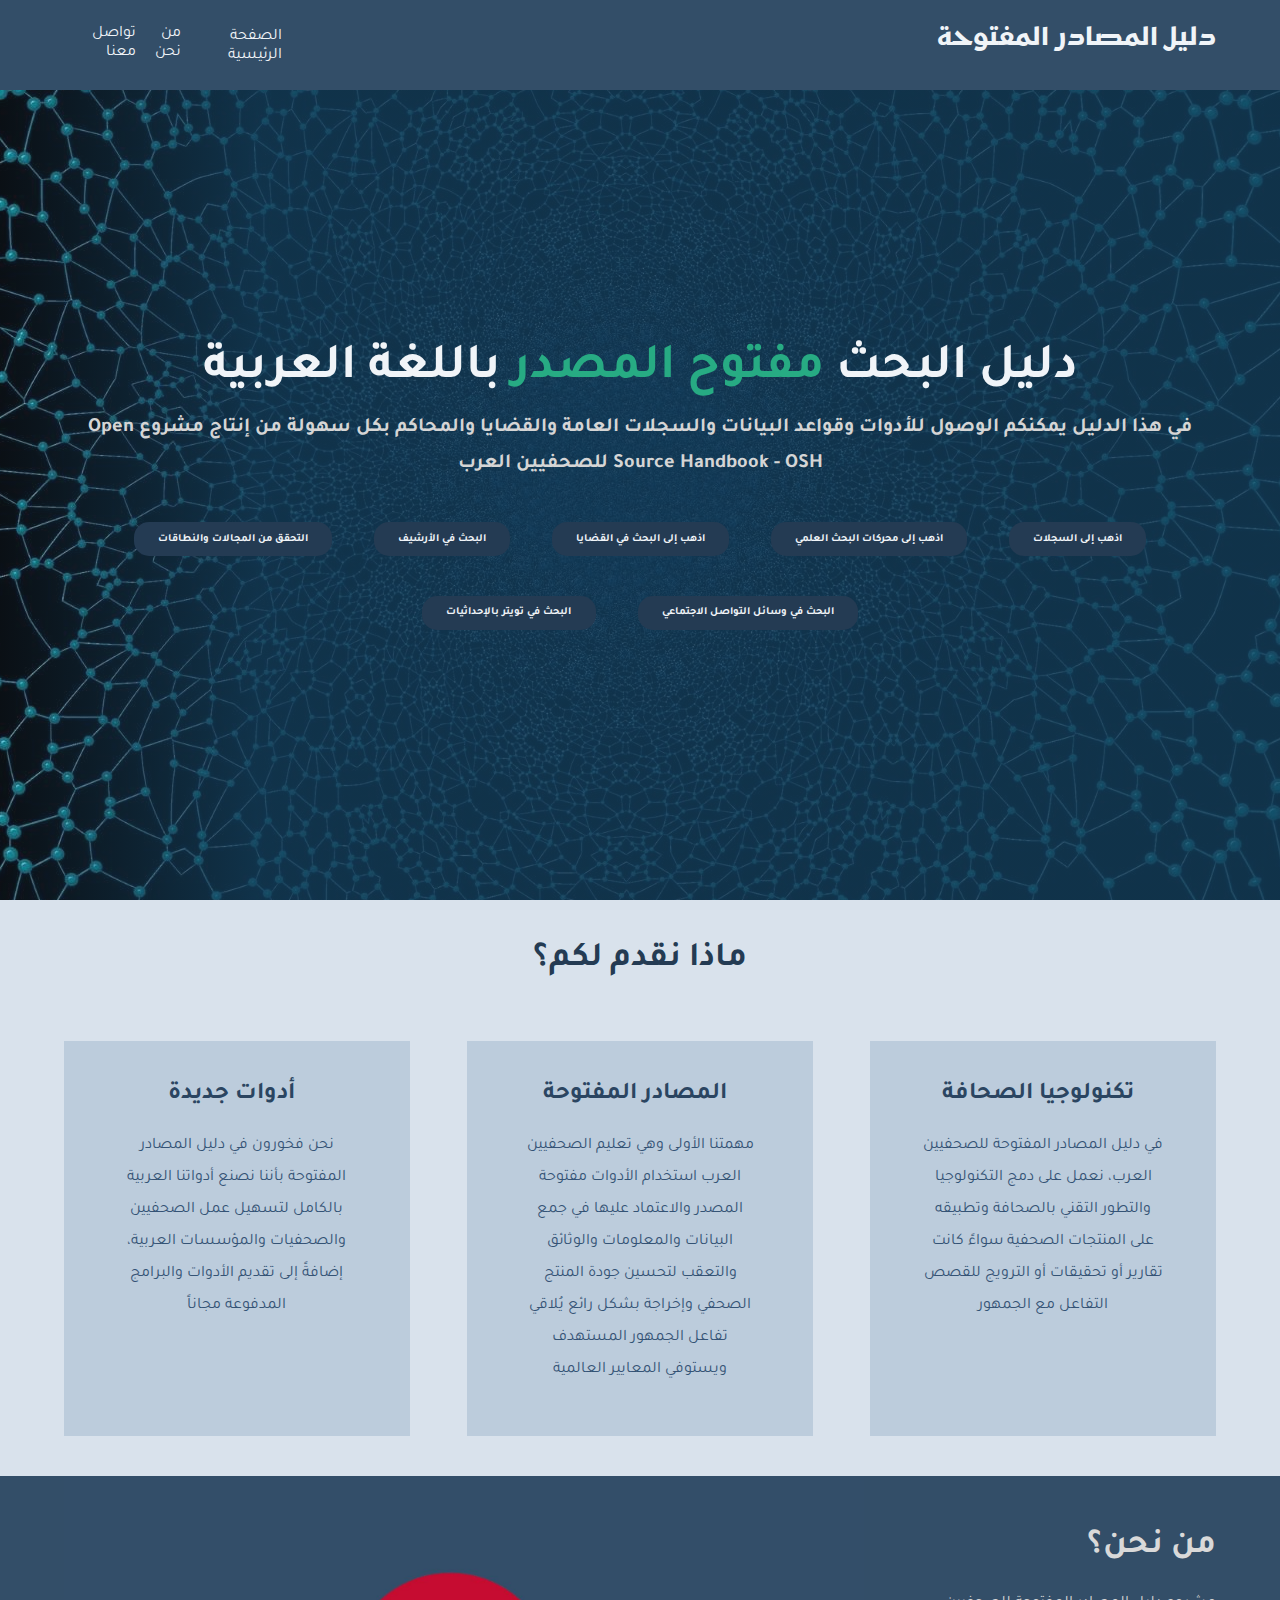
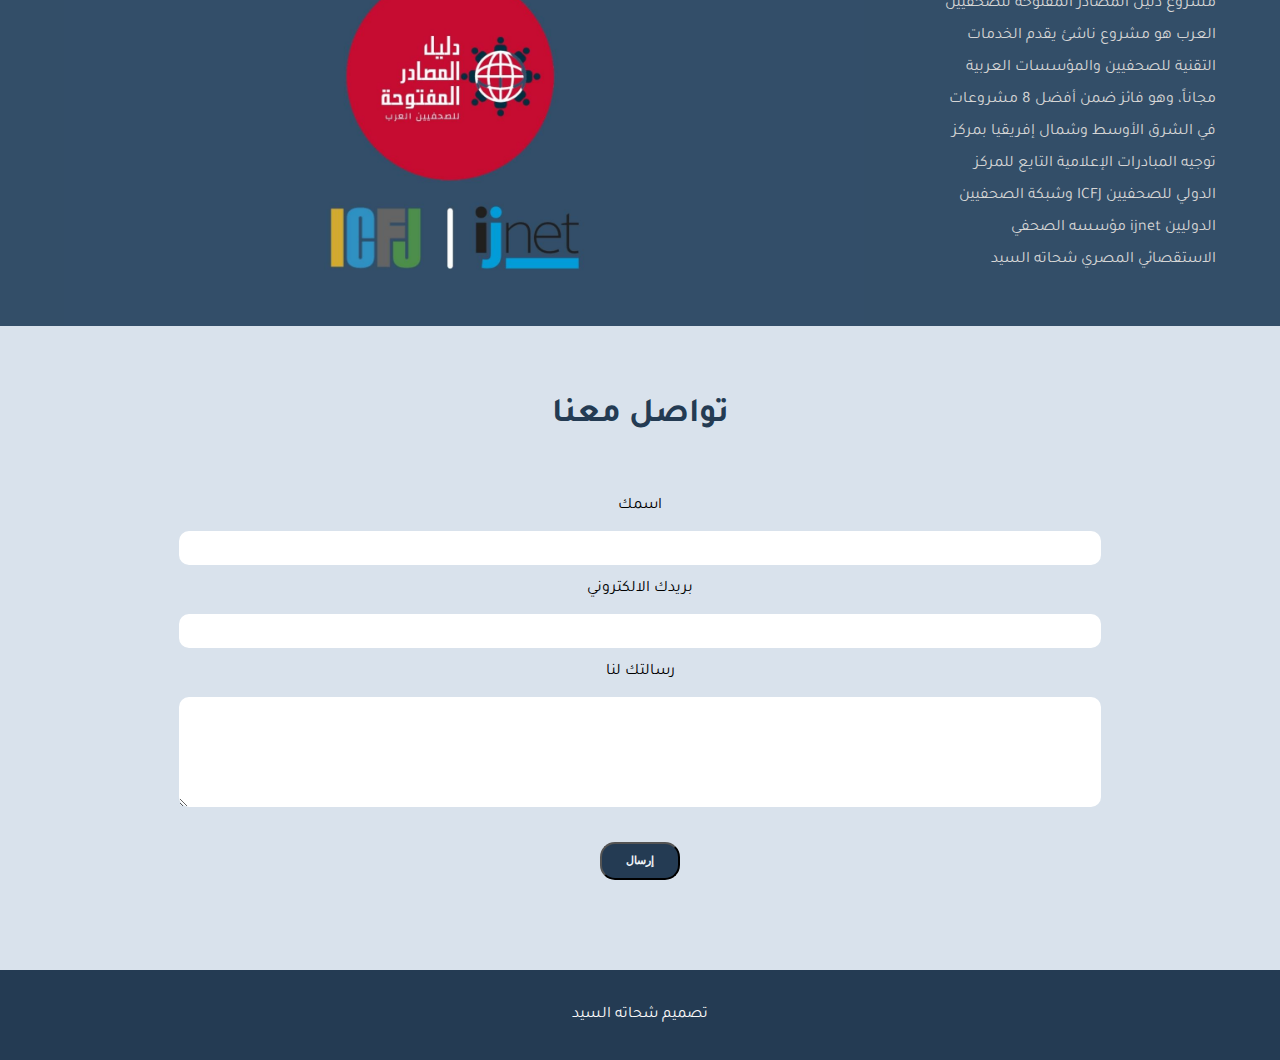
<file: index.html>
<!DOCTYPE html>
<html dir="rtl" lang="en">
  <head>
    <meta charset="UTF-8" />
    <meta name="viewport" content="width=device-width, initial-scale=1.0" />
    <meta property="og:title" content="دليل المصادر المفتوحة" />
    <meta property="og:description" content="  نقدم الخدمات التقنية للصحفيين والمؤسسات العربية " />
    <meta property="og:image" content="https://replit.com/@ShehataElsayed/mwqaa-wyb#images/background.jpg"/>

    <link rel="stylesheet" href="style.css" />
    
    <link rel="stylesheet" href="https://cdnjs.cloudflare.com/ajax/libs/font-awesome/5.15.1/css/all.min.css" integrity="sha512-+4zCK9k+qNFUR5X+cKL9EIR+ZOhtIloNl9GIKS57V1MyNsYpYcUrUeQc9vNfzsWfV28IaLL3i96P9sdNyeRssA==" crossorigin="anonymous" />
    <title>  أدوات البحث للصحفيين العرب  </title>
  </head>
  <body>
    <div class="container">
      <div class="nav-container">
        <nav>
          <h3>
          <a href="https://www.facebook.com/oshsource" class="logo">دليل المصادر المفتوحة 
         </h3>
          <ul>
            <li><a href="./index.html">الصفحة الرئيسية</a></li>
            <li><a href="#aboutus">من نحن</a></li>
            <li><a href="#contactus">تواصل معنا</a></li>
          </ul>
        </nav>
      </div>
      <div class="hero">
        <div class="content">
          <h1> دليل البحث  <span> مفتوح المصدر </span>  باللغة العربية </h1>
          <h4>
            في هذا الدليل يمكنكم الوصول للأدوات وقواعد البيانات والسجلات العامة والقضايا والمحاكم بكل  سهولة من إنتاج مشروع Open Source Handbook - OSH للصحفيين العرب
         </h4>
    <section "ptn">
          <a href="hot.html" class="shehata-btn"> اذهب إلى السجلات </a>
          <a href="hot3.html" class="shehata-btn"> اذهب إلى محركات البحث العلمي </a>
          <a href="hot1.html" class="shehata-btn"> اذهب إلى البحث في القضايا </a>
          <a href="hot4.html" class="shehata-btn"> البحث في الأرشيف </a>
          <a href="https://open-source-handbook.github.io/Check-the-domain/?fbclid=IwAR1cQdHx6Id7e83OQl7F28Wc5wdTynrNGGR10ElJC5JDONraYEsg_DXC4yc" class="shehata-btn">  التحقق من المجالات والنطاقات  </a>
          <a href="https://open-source-handbook.github.io/Research-70-social-media/?fbclid=IwAR0e8diyOrSRF2jChBbVC2xYcLkI_C4W240_MYRBnHxOexUGXqfkbyzbTBg" class="shehata-btn"> البحث في وسائل التواصل الاجتماعي </a>
          <a href="https://open-source-handbook.github.io/Search-Twitter-by-location/index.html" class="shehata-btn"> البحث في تويتر بالإحداثيات </a>
          </section>
          </div>
        </div>
      </div>

      <section id="qualities">
        <h2>ماذا نقدم لكم؟</h2>
        <div class="qualities-container">

        <div class="quality">
          <div class="header-container">
            <i class="fas fa-tachometer-alt"></i>
            <h3>تكنولوجيا الصحافة</h3>
          </div>
          <p>
            في دليل المصادر المفتوحة للصحفيين العرب، نعمل على دمج التكنولوجيا والتطور التقني بالصحافة وتطبيقه على المنتجات الصحفية سواءً كانت تقارير أو تحقيقات أو الترويج للقصص التفاعل مع الجمهور
          </p>
        </div>
        <div class="quality">
          <div class="header-container">
            <i class="fas fa-star"></i>
            <h3> المصادر المفتوحة</h3>
          </div>
          <p>
            مهمتنا الأولى وهي تعليم الصحفيين العرب استخدام الأدوات مفتوحة المصدر والاعتماد عليها في جمع البيانات والمعلومات والوثائق والتعقب لتحسين جودة المنتج الصحفي وإخراجة بشكل رائع يُلاقي تفاعل الجمهور المستهدف ويستوفي المعايير العالمية
          </p>
        </div>
        <div class="quality">
          <div class="header-container">
            <i class="fas fa-money-bill-wave-alt"></i>
            <h3>أدوات جديدة</h3>
          </div>
          <p>
            نحن فخورون في دليل المصادر المفتوحة بأننا نصنع أدواتنا العربية بالكامل لتسهيل عمل الصحفيين والصحفيات والمؤسسات العربية، إضافةً إلى تقديم الأدوات والبرامج المدفوعة مجاناً 
          </p>
        </div>
      </section>
       <div id='aboutus' class="about-container">
        <section class="about-us">
            <div class="about-content">
              <h2>من نحن؟</h2>
              <p>
                مشروع دليل المصادر المفتوحة للصحفيين العرب هو مشروع ناشئ يقدم الخدمات التقنية للصحفيين والمؤسسات العربية مجاناً، وهو فائز ضمن أفضل 8 مشروعات في الشرق الأوسط وشمال إفريقيا بمركز توجيه المبادرات الإعلامية التايع للمركز الدولي للصحفيين ICFJ وشبكة الصحفيين الدوليين ijnet مؤسسه الصحفي الاستقصائي المصري شحاته السيد
              </p>
            </div>
            <img src="./images/who-are-we.jpg" alt="" />
        </div>
          </section>
      </div>
      <section id="contactus" class="contact-us">
   <h2>تواصل معنا</h2>
   <form target="_blank" action="https://formsubmit.co/egkrkr@gmail.com" method="POST">
          <label for="name">اسمك</label>
          <input type="text" id="name" name="name" />
          <label for="email">بريدك الالكتروني</label>
          <input type="email" id="email" name="email"/>
          <label for="msg">رسالتك لنا</label>
          <textarea name="message" id="msg" cols="30" rows="5"></textarea>
        <button href="egkrkr@gmail.com"class="shehata-btn" type='submit'>إرسال</button>
        </form>
</div>
      </section>
      <footer>
          <p>تصميم شحاته السيد</p>
      </footer>
    </div>
  </body>
</html>
</file>
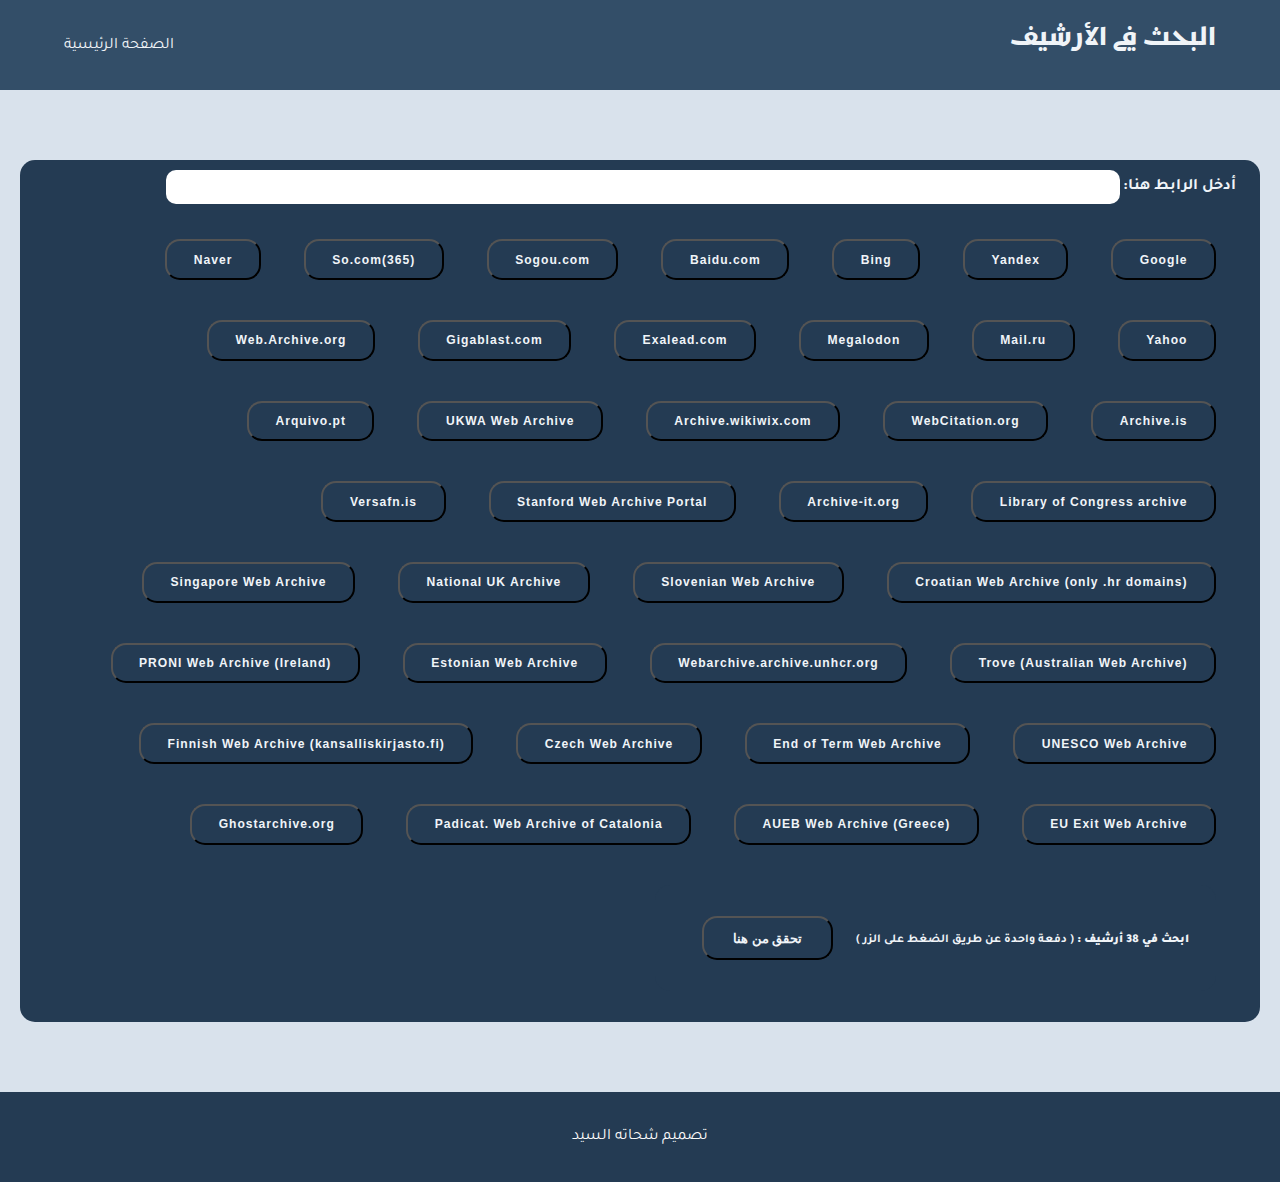
<file: hot4.html>
<!DOCTYPE html>
	<html dir="rtl" lang="en">

	<head>
		<meta charset="UTF-8" />
		<meta name="viewport" content="width=device-width, initial-scale=1.0" />
		<meta property="og:title" content="دليل المصادر المفتوحة" />
		<meta property="og:description" content="  نقدم الخدمات التقنية للصحفيين والمؤسسات العربية " />
		<meta property="og:image" content="https://scontent.fcai20-6.fna.fbcdn.net/v/t39.30808-6/p180x540/243256435_180094877593908_4372607081231701407_n.jpg?_nc_cat=101&ccb=1-5&_nc_sid=e3f864&_nc_ohc=ziJVkQPOreQAX-lx8B7&_nc_ht=scontent.fcai20-6.fna&oh=00_AT8UmvQlClVjmF74UEzAALkVkAYt5TWBupXQC8kO7mHOHw&oe=6201B5A0" />

		<link rel="stylesheet" href="style.css" />

		<link rel="stylesheet" href="https://cdnjs.cloudflare.com/ajax/libs/font-awesome/5.15.1/css/all.min.css" integrity="sha512-+4zCK9k+qNFUR5X+cKL9EIR+ZOhtIloNl9GIKS57V1MyNsYpYcUrUeQc9vNfzsWfV28IaLL3i96P9sdNyeRssA=="
		 crossorigin="anonymous" />
		<title>دليل المصادر المفتوحة</title>
    <script src="script.js">
	</script>

	</head>

	<body>
		<div class="container">
			<div class="nav-container">
				<nav>
					<h3>
						<a href="./index.html" class="logo"> البحث في الأرشيف
					</h3>
          <ul>
            <li><a href="./index.html">الصفحة الرئيسية</a></li>
            </ul>
    
				</nav>
			</div>
    <form>
				<div class="shehata-btn">
          
					<label for="url">أدخل الرابط هنا:</label>
        <input type="text" class="form-control" id="url">
        
      </form>
    <button type="button" onclick="buttonOpen('GoogleCache')" class="shehata-btn">Google</button>
     <button type="button" onclick="buttonOpen('YandexCache')" class="shehata-btn">Yandex</button>
     <button type="button" onclick="buttonOpen('BingCache')" class="shehata-btn">Bing</button>
      <button type="button" onclick="buttonOpen('Baidu')" class="shehata-btn">Baidu.com</button>
     <button type="button" onclick="buttonOpen('Sogou')" class="shehata-btn">Sogou.com</button>
      <button type="button" onclick="buttonOpen('365')" class="shehata-btn">So.com(365)</button>
       <button type="button" onclick="buttonOpen('Naver')" class="shehata-btn">Naver</button>
       <button type="button" onclick="buttonOpen('Yahoo')" class="shehata-btn">Yahoo</button>
        <button type="button" onclick="buttonOpen('Mailru')" class="shehata-btn">Mail.ru</button>
       <button type="button" onclick="buttonOpen('Megalodon')" class="shehata-btn">Megalodon</button>
     <button type="button" onclick="buttonOpen('Exalead')" class="shehata-btn">Exalead.com</button>
      <button type="button" onclick="buttonOpen('Gigablast')" class="shehata-btn">Gigablast.com</button>
  
      <button type="button" onclick="buttonOpen('WebArchive')" class="shehata-btn">Web.Archive.org</button>
       <button type="button" onclick="buttonOpen('ArchiveIS')" class="shehata-btn">Archive.is</button>
        <button type="button" onclick="buttonOpen('WebCitation')" class="shehata-btn">WebCitation.org</button>
        <button type="button" onclick="buttonOpen('WikiWix')" class="shehata-btn">Archive.wikiwix.com</button>
         <button type="button" onclick="buttonOpen('UKWA')" class="shehata-btn">UKWA Web Archive</button>
          <button type="button" onclick="buttonOpen('Arquivopt')" class="shehata-btn">Arquivo.pt</button>
          <button type="button" onclick="buttonOpen('Locarchive')" class="shehata-btn">Library of Congress archive</button>
           <button type="button" onclick="buttonOpen('Archiveit')" class="shehata-btn">Archive-it.org</button>
          <button type="button" onclick="buttonOpen('Stanfordarchive')" class="shehata-btn">Stanford Web Archive Portal</button>
          <button type="button" onclick="buttonOpen('Versafn')" class="shehata-btn">Versafn.is</button>
          <button type="button" onclick="buttonOpen('Hawnskhr')" class="shehata-btn">Croatian Web Archive (only .hr domains)</button>
            <button type="button" onclick="buttonOpen('Arhivnuk')" class="shehata-btn">Slovenian Web Archive</button>
            <button type="button" onclick="buttonOpen('Nationalukarchive')" class="shehata-btn">National UK Archive</button>
            <button type="button" onclick="buttonOpen('Singaporearchive')" class="shehata-btn">Singapore Web Archive</button>
            <button type="button" onclick="buttonOpen('Trovearchive')" class="shehata-btn">Trove (Australian Web Archive)</button>

     <button type="button" onclick="buttonOpen('Unchrarchive')" class="shehata-btn">Webarchive.archive.unhcr.org</button>
    <button type="button" onclick="buttonOpen('Estonianarchive')" class="shehata-btn">Estonian Web Archive</button>
    
    <button type="button" onclick="buttonOpen('Pronigovarchive')" class="shehata-btn">PRONI Web Archive (Ireland)</button>
    <button type="button" onclick="buttonOpen('Unescoarchive')" class="shehata-btn">UNESCO Web Archive</button>
    <button type="button" onclick="buttonOpen('Endofterm')" class="shehata-btn">End of Term Web Archive</button>
    <button type="button" onclick="buttonOpen('Czechwebarchive')" class="shehata-btn">Czech Web Archive</button>
    <button type="button" onclick="buttonOpen('FinnishWebArchive')" class="shehata-btn">Finnish Web Archive (kansalliskirjasto.fi)</button>
    <button type="button" onclick="buttonOpen('EuExithWebArchive')" class="shehata-btn">EU Exit Web Archive</button>
    <button type="button" onclick="buttonOpen('AUEBWebArchive')" class="shehata-btn">AUEB Web Archive (Greece)</button>
        <button type="button" onclick="buttonOpen('CataloniaWebArchive')" class="shehata-btn">Padicat. Web Archive of Catalonia</button>  
     <button type="button" onclick="buttonOpen('GhostArchive')" class="shehata-btn">Ghostarchive.org</button>  
      
       <div class="shehata-btn">
         
         <b>ابحث في 38 أرشيف  :</b> (  دفعة واحدة عن طريق الضغط على الزر  )  <button type="button" onclick="allOpen()" class="shehata-btn">تحقق من هنا</button> 
      </div>
			</div>
		</div>
		</div>


		<footer>
			<p>تصميم شحاته السيد</p>
		</footer>
		</div>
	</body>

	</html>
</file>
<file: style.css>
@import url("https://fonts.googleapis.com/css2?family=Kufam:wght@700&family=Tajawal:wght@400;700&display=swap");

* {
  margin: 0;
  padding: 0;
  box-sizing: border-box;
}

html {
  font-size: 10px;
  scroll-behavior: smooth;
}
body {
  font-family: "Tajawal", sans-serif;
  background: #d9e2ec;
  overflow-x: hidden;
}

h1 {
  font-size: 5rem;
  margin-bottom: 1rem;
  color: #f0f4f8;
}

h1 span {
  color: #27ab83;
}

h2 {
  color: #243b53;
  font-size: 3.4rem;
  margin-bottom: 1rem;
}

h3 {
  color: #2b4561;
  font-size: 2.4rem;
  margin-bottom: 1rem;
}
h4 {
  font-size: 2rem;
  width: 40%;
  line-height: 1.8;
  margin-bottom: 2rem;
  color: #d5d5d5;
}

p {
  font-size: 1.6rem;
  color: #345375;
  line-height: 2;
}

/* Nav Section */
.nav-container {
  background: #334e68;
  color: #f0f4f8;
}

nav {
  width: 90%;
  max-width: 1366px;
  margin: 0 auto;
  display: flex;
  justify-content: space-between;
  align-items: center;
  min-height: 10vh;
  font-size: 1.6rem;
}

nav .logo {
  text-decoration: none;
  font-family: "Kufam", cursive;
  font-weight: bold;
  flex: 3;
  color: #f0f4f8;
}

nav ul {
  display: flex;
  list-style-type: none;
  justify-content: space-between;
  flex: 1;
}

nav ul li a {
  color: #f0f4f8;
  text-decoration: none;
}

/* Hero Section */

.hero {
  height: 90vh;
  position: relative;
}

.hero::after {
  content: "";
  position: absolute;
  top: 0;
  left: 0;
  bottom: 0;
  z-index: -1;
  right: 0;
  background-image: linear-gradient(
      90deg,
      rgba(51, 78, 104, 0.2) 0%,
      rgba(20, 63, 92, 0.8) 20%
    ),
    url("./images/background.jpg");

  animation: herobg 3s ease-in;
  background-position: center;
}


.content {
  width: 90%;
  max-width: 1366px;
  margin: 0 auto;
  display: flex;
  flex-direction: column;
  justify-content: center;
  align-items: flex-start;
  height: 90vh;
}

.btn {
  font-family: inherit;
  font-size: 1.6rem;
  font-weight: bold;
  padding: 0.75rem 3rem;
  border-radius: 0.5rem;
  border: none;
  color: #243b53;
  background: #27ab83;
  text-decoration: none;

}

.btn:hover {
  background: #239673;
}

.btn:active {
  scale: 0.98;

}

.shehata-btn {
 color: #f0f4f8;
    background-color: #243b53;
    text-decoration: none;
    font-size: 1.1em;
    font-weight: 600;
    display: inline-block;
    padding: 0.9375em 2.1875em;
    letter-spacing: 1px;
    border-radius: 15px;
    margin-bottom: 40px;
    transition: 0.7s ease;
    margin:2rem;
}


.shehata-btn a {
 text-decoration: none;
 color: #fdfeff;
 }

.shehata-btn:hover {
background-color: #243b53;
}

.shehata-btn:active {
  scale: 0.98;
  
  }

/* Qualities Section */
#qualities {
  width: 90%;
  max-width: 1366px;
  margin: 4rem auto;
  height: 100%;
  min-height: 50vh;
  display: flex;
  flex-direction: column;
  justify-content: center;
  text-align: center;
}

.qualities-container {
  display: flex;
  justify-content: space-between;
  grid-gap: 2rem;
  padding-top: 5rem;
}

.quality {
  background: #bcccdc;
  padding: 4rem 0;
  width: 30%;
}

.quality p {
  text-align: center;
  width: 70%;
  margin: 1rem auto;
}

.header-container {
  display: flex;
  align-items: center;
  justify-content: center;
}

i {
  color: #27ab83;
  font-size: 2.4rem;
  margin-left: 1rem;
  opacity: 0.7;
}

/* About us */

.about-container {
  background: #334e68;
}
.about-us {
  width: 90%;
  max-width: 1366px;
  margin: 0 auto;
  height: 50vh;
  display: flex;
  justify-content: space-between;
}

.about-us img {
  width: 100%;
  height: 100%;
}

.about-us .about-content {
  display: flex;
  flex-direction: column;
  justify-content: center;
}

.about-content h2 {
  color: #d9d9d9;
}
.about-content p {
  margin-top: 1rem;
  width: 80%;
  color: #d5d5d5;
}

/* Contact us */

.contact-us {
  width: 90%;
  max-width: 1366px;
  margin: 5rem auto 0 auto;
  height: 100%;
  padding: 2rem 0;
  text-align: center;
}

form {
  display: flex;
  flex-direction: column;
  padding: 5rem 0;
  width: 100%;
  align-items: center;
}

form .btn {
  width: 100px;
  text-align: center;
}

label,
input,
textarea,
.btn {
  font-family: inherit;
  font-size: 1.6rem;
}

label,
input,
textarea {
  margin-bottom: 1.5rem;
}

input,
textarea {
  width: 80%;
  border-radius: 1rem;
  border: none;
  outline: none;
  padding: 0.75rem 2rem;
}
.contact-us {
  text-align: center;
}

textarea {
  resize: vertical;
}

/* Footer */
footer {
  background: #243b53;
  display: flex;
  justify-content: center;
  align-items: center;
  height: 10vh;
}

footer p {
 color: rgb(250, 249, 249);
}

@keyframes herobg {
  from {
    transform: scale(1.2);
  }
  to {
    transform: scale(1);
  }
}

/* Responsive Design */

@media (max-width: 1400px) {
  .hero .content {
    align-items: center;
    text-align: center;
  }
  .hero h4 {
    width: 100%;
  }

  .hero::after {
    animation: none;
  }
}
@media (max-width: 1042px) {
  html {
    font-size: 10px;
  }

  nav ul {
    flex-direction: column;
  }
  nav ul li {
    margin: 0.5rem 0;
  }

  .qualities-container {
    flex-wrap: wrap;
  }
  .quality {
    width: 100%;
  }
}

@media (max-width: 752px) {
  html {
    font-size: 8px;
  }

  .about-us img {
    display: none;
  }
  .about-content {
    justify-content: center;
    align-items: center;
    text-align: center;
  }
}

@media (min-width: 1400px) {
  input,
  textarea {
    width: 40%;
  }
</file>
